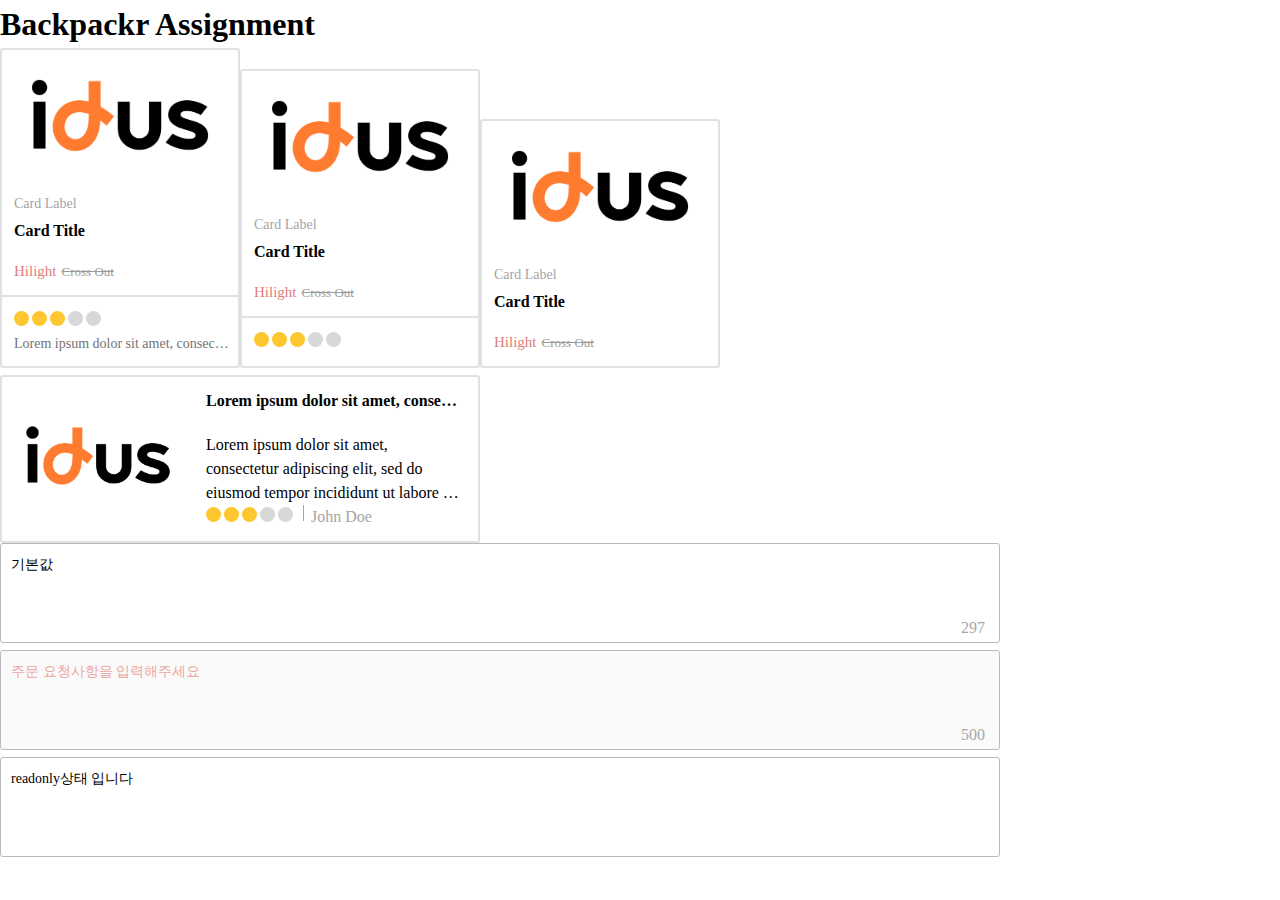
<file: index.html>
<!DOCTYPE html>
<html lang="en">
  <head>
    <meta charset="UTF-8" />
    <meta http-equiv="X-UA-Compatible" content="IE=edge" />
    <meta name="viewport" content="width=device-width, initial-scale=1.0" />
    <meta charset="utf-8" />
    <link rel="stylesheet" href="css/reset.css" />
    <link rel="stylesheet" href="css/card.css" />
    <link rel="stylesheet" href="css/input.css" />
    <title>Document</title>
  </head>
  <body>
    <h1>Backpackr Assignment</h1>
    <div class="card-container" id="cards"></div>
    <div class="input-container" id="inputs"></div>
    <script src="create-elements.js"></script>
    <script src="card-board.js"></script>
    <script src="input-form.js"></script>
  </body>
</html>
</file>
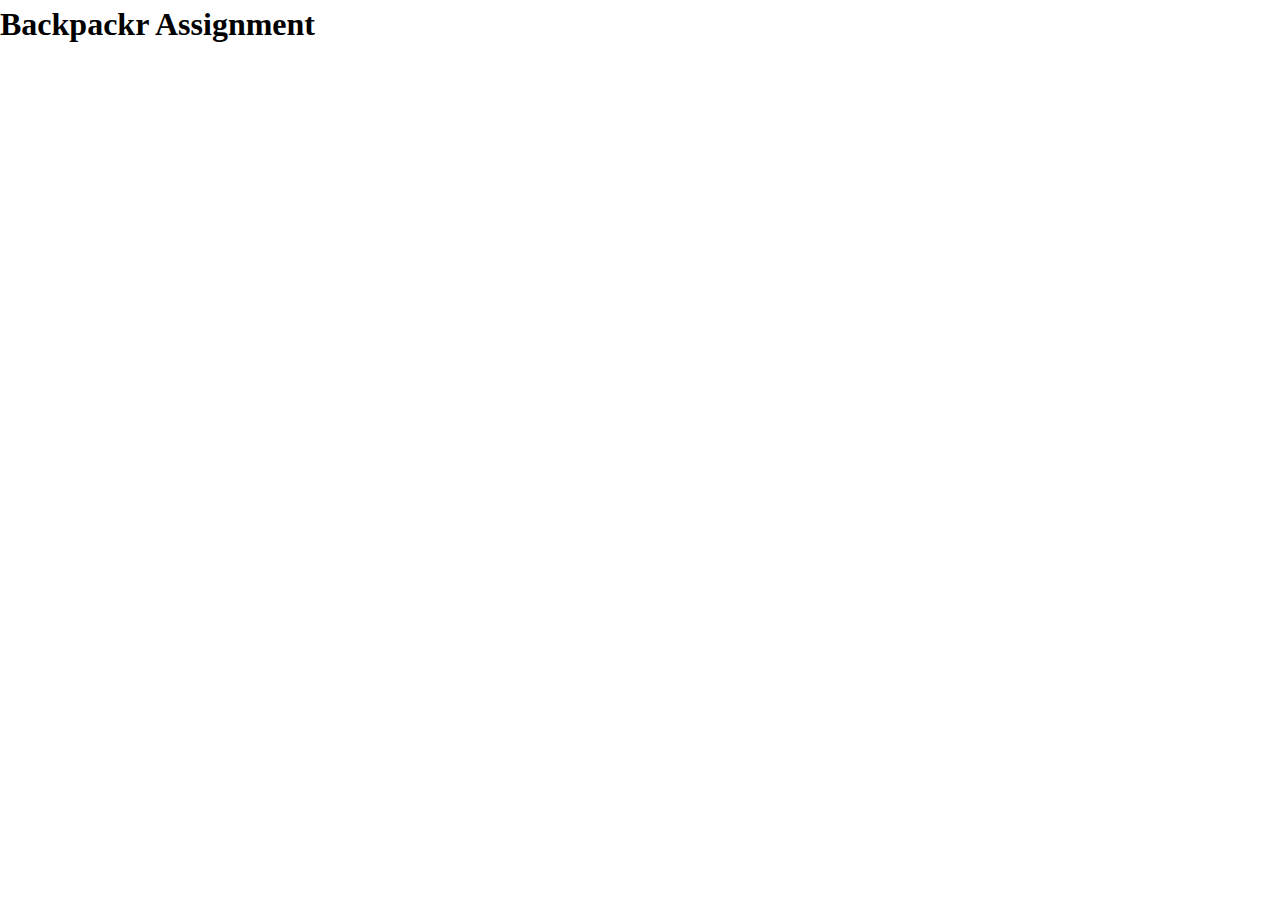
<file: ui_module.html>
<!DOCTYPE html>
<html lang="en">
  <head>
    <meta charset="UTF-8" />
    <meta http-equiv="X-UA-Compatible" content="IE=edge" />
    <meta name="viewport" content="width=device-width, initial-scale=1.0" />
    <link rel="stylesheet" href="css/reset.css">
    <link rel="stylesheet" href="css/card.css">
    <link rel="stylesheet" href="css/input.css">
    <title>Document</title>
  </head>
  <body>
    <h1>Backpackr Assignment</h1>
    <div id="cardContainer"></div>
    <div id="inputContainer"></div>
    <script src="cardBoard.js"></script>
    <script src="inputForm.js"></script>
  </body>
</html>
</file>
<file: css/card.css>
.card-container {
  width: 100%;
}

.card {
  border: 2px solid #e2e1e2;
  border-radius: 3px;
  overflow: hidden;
}

.card > .content {
  padding: 12px;
}

.hilight-container {
  display: inline;
}

.hilight-container > span:not(:last-child) {
  padding-right: 5px;
}

.hilight {
  font-size: 15px;
  color: #e07d79;
}

.crossout {
  color: #9b9b9b;
  font-size: 13px;
  -ms-text-decoration: line-through;
  text-decoration: line-through;
}

.card.vertical {
  width: 240px;
  display: inline-block;
}

.card.vertical > .img-container {
  height: 34%;
}

.card.vertical > .content {
  height: 66%;
}

.card.vertical > .img-container > img {
  height: 100%;
  margin: auto;
}

.card.horizontal {
  width: 480px;
  height: 160px;
  display: table;
  position: relative;
}

.card.horizontal > .img-container {
  display: table-cell;
  vertical-align: middle;
  height: 100%;
  width: 40%;
}

.card.horizontal > .img-container > img {
  display: inline-block;
  max-width: 192px;
}

.card.horizontal > .content {
  display: inline-block;
  width: 280px;
  height: 100%;
}

.card.horizontal > .content > .title {
  overflow: hidden;
  white-space: nowrap;
  text-overflow: ellipsis;
  font-weight: 600;
  font-size: 16px;
  padding-bottom: 20px;
}

.title {
  display: block;
  font-weight: 600;
  font-size: 16px;
  padding-bottom: 16px;
}

.label {
  color: #a5a5a5;
  display: block;
  font-size: 14px;
  padding-bottom: 5px;
}

.rating {
  display: inline-block;
}

.star {
  display: inline-block;
  border-radius: 50%;
  width: 15px;
  height: 15px;
}

.star:not(:first-child) {
  margin-left: 3px;
}

.filled-star {
  background-color: #fec62f;
}

.empty-star {
  background-color: #d9d8d8;
}

.author {
  position: relative;
  color: #a5a5a5;
  padding-left: 18px;
}

.author::after {
  content: "";
  position: absolute;
  border-left: 1px solid #a5a5a5;
  height: 1em;
  left: 10px;
}

.card.vertical > .review-container {
  border-top: 2px solid #e2e1e2;
  width: 240px;
  padding: 12px;
}

.text {
  overflow: hidden;
  text-overflow: ellipsis;
}

.card.vertical > .review-container > .text {
  color: #737373;
  font-size: 14px;
  white-space: nowrap;
  margin: 0;
}

.card.horizontal > .content > .review-container > .text {
  display: -webkit-box;
  -webkit-line-clamp: 3;
  -webkit-box-orient: vertical;
}
</file>
<file: css/input.css>
.inputbox {
  width: 100%;
  height: 100px;
  padding: 10px;
  border: 1px solid #b9b9b9;
  border-radius: 3px;
  font-size: 14px;
  outline-color: #67bec1;
  resize: none;
}

.inputbox::placeholder {
  color: #eaa8a3;
}

.inputbox:-ms-input-placeholder {
  color: #eaa8a3;
}

.inputbox:read-only {
  outline: none;
}

.letter-count {
  position: absolute;
  right: 15px;
  bottom: 10px;
  color: #a7a7a7;
  -webkit-touch-callout: none;
  -webkit-user-select: none;
  -moz-user-select: none;
  -ms-user-select: none;
  user-select: none;
}

.input-form {
  width: 1000px;
  position: relative;
  display: table;
}

.save-button {
  position: absolute;
  right: 0;
  top: 0;
  width: 100px;
  height: 100px;
  color: #67bec1;
  border: 1px solid #dcdbdb;
  border-radius: 3px;
  background-color: #ffffff;
}

.hidden {
  display: none;
}

.block {
  display: block;
}
</file>
